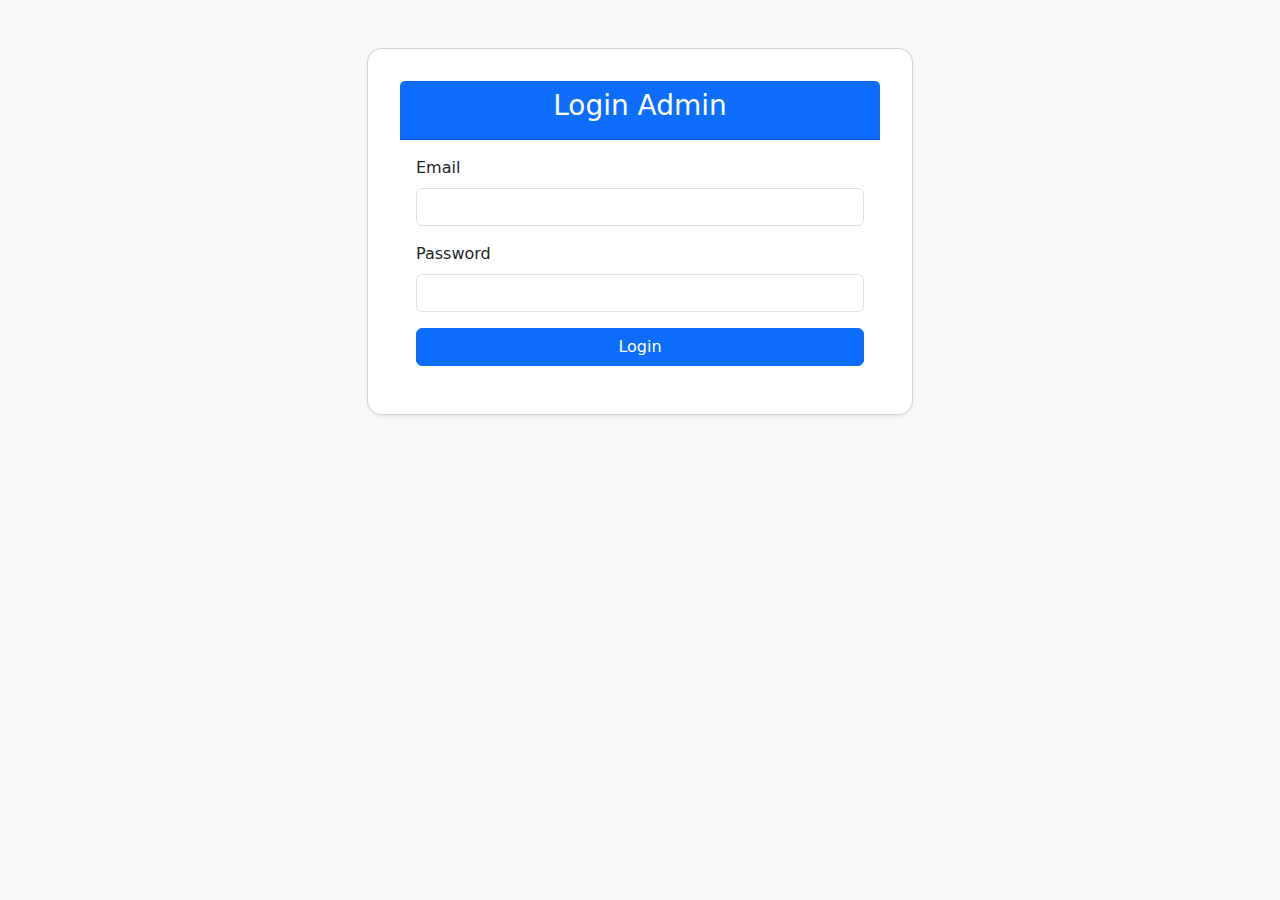
<file: login.html>
<!DOCTYPE html>
<html lang="id">
<head>
    <meta charset="UTF-8">
    <meta name="viewport" content="width=device-width, initial-scale=1.0">
    <title>Login Admin</title>
    <link href="https://cdn.jsdelivr.net/npm/bootstrap@5.3.0/dist/css/bootstrap.min.css" rel="stylesheet">
    <style>
        .card {
            background: rgba(255, 255, 255, 0.9);
            border-radius: 15px;
            box-shadow: 0 4px 15px rgba(0, 0, 0, 0.2);
            padding: 2rem;
            margin-bottom: 2rem;
            transition: transform 0.3s ease, box-shadow 0.3s ease;
        }
        .card:hover {
            transform: scale(1.02);
            box-shadow: 0 8px 25px rgba(0, 0, 0, 0.3);
        }
        .btn-primary {
            transition: background-color 0.3s ease, transform 0.3s ease;
        }
        .btn-primary:hover {
            transform: scale(1.05);
        }
    </style>
</head>
<body class="bg-light">
    <div class="container mt-5">
        <div class="row justify-content-center">
            <div class="col-md-6">
                <div class="card shadow-sm">
                    <div class="card-header bg-primary text-white">
                        <h3 class="card-title text-center">Login Admin</h3>
                    </div>
                    <div class="card-body">
                        <form id="loginForm">
                            <div class="mb-3">
                                <label for="email" class="form-label">Email</label>
                                <input type="email" class="form-control" id="email" required>
                            </div>
                            <div class="mb-3">
                                <label for="password" class="form-label">Password</label>
                                <input type="password" class="form-control" id="password" required>
                            </div>
                            <button type="submit" class="btn btn-primary w-100">Login</button>
                        </form>
                    </div>
                </div>
            </div>
        </div>
    </div>

    <script src="https://cdn.jsdelivr.net/npm/bootstrap@5.3.0/dist/js/bootstrap.bundle.min.js"></script>
    <script>
        document.getElementById('loginForm').addEventListener('submit', function(event) {
            event.preventDefault();
            const email = document.getElementById('email').value;
            const password = document.getElementById('password').value;
            if (email === 'pln@example.com' && password === 'anakmagang') {
                localStorage.setItem('isLoggedIn', 'true');
                localStorage.setItem('isAdmin', 'true'); // Set isAdmin flag
                alert('Login berhasil!');
                window.location.href = 'index.html';
            } else {
                alert('Email atau password salah!');
            }
        });
    </script>
</body>
</html>
</file>
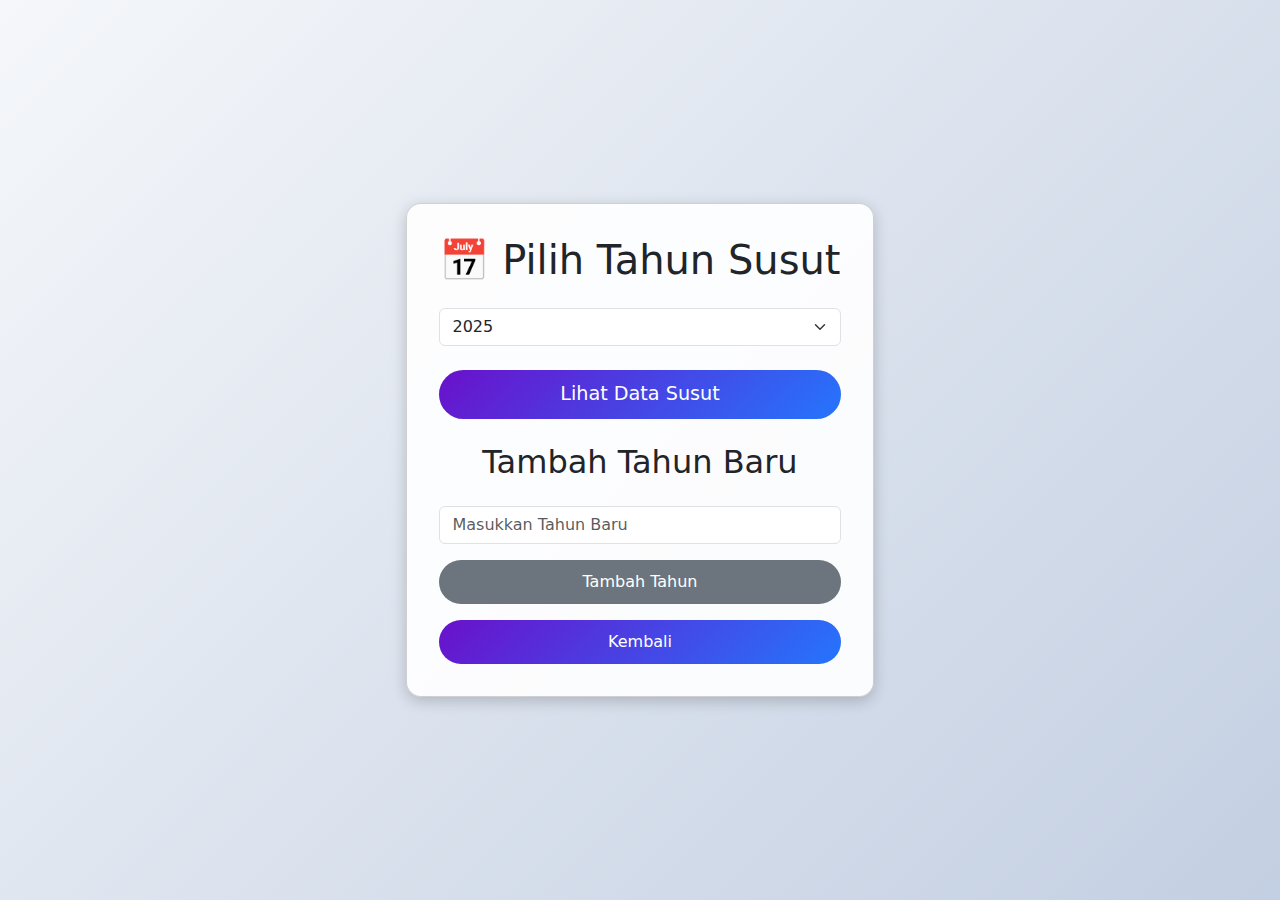
<file: susut.html>
<!DOCTYPE html>
<html lang="id">
<head>
    <meta charset="UTF-8">
    <meta name="viewport" content="width=device-width, initial-scale=1.0">
    <title>Pilih Tahun Susut PLN</title>
    <link href="https://cdn.jsdelivr.net/npm/bootstrap@5.3.0/dist/css/bootstrap.min.css" rel="stylesheet">
    <style>
        body {
            background: linear-gradient(135deg, #f5f7fa, #c3cfe2);
            height: 100vh;
            display: flex;
            justify-content: center;
            align-items: center;
        }
        .card {
            background: rgba(255, 255, 255, 0.9);
            border-radius: 15px;
            box-shadow: 0 4px 15px rgba(0, 0, 0, 0.2);
            padding: 2rem;
            text-align: center;
            transition: transform 0.3s ease, box-shadow 0.3s ease;
        }
        .card:hover {
            transform: scale(1.02);
            box-shadow: 0 8px 25px rgba(0, 0, 0, 0.3);
        }
        .btn-primary {
            background: linear-gradient(135deg, #6a11cb, #2575fc);
            border: none;
            padding: 10px 20px;
            font-size: 1.2rem;
            border-radius: 25px;
            transition: background-color 0.3s ease, transform 0.3s ease;
        }
        .btn-primary:hover {
            background: linear-gradient(135deg, #2575fc, #6a11cb);
            transform: scale(1.05);
        }
        .btn-secondary {
            background: #6c757d;
            border: none;
            padding: 10px 20px;
            font-size: 1rem;
            border-radius: 25px;
            color: white;
            transition: background-color 0.3s ease, transform 0.3s ease;
        }
        .btn-secondary:hover {
            background: #5a6268;
            transform: scale(1.05);
        }
        .btn-back {
            background: linear-gradient(135deg, #6a11cb, #2575fc);
            border: none;
            padding: 10px 20px;
            font-size: 1rem;
            border-radius: 25px;
            color: white;
            margin-top: 1rem;
            transition: background-color 0.3s ease, transform 0.3s ease;
        }
        .btn-back:hover {
            background: linear-gradient(135deg, #2575fc, #6a11cb);
            transform: scale(1.05);
        }
    </style>
</head>
<body>
    <div class="card">
        <h1 class="mb-4">📅 Pilih Tahun Susut</h1>
        <select id="tahunSelect" class="form-select mb-4"></select>
        <button id="lihatData" class="btn btn-primary mb-4">Lihat Data Susut</button>
        
        <h2 class="mb-4">Tambah Tahun Baru</h2>
        <input type="number" id="tahunBaru" class="form-control mb-3" placeholder="Masukkan Tahun Baru">
        <button id="tambahTahun" class="btn btn-secondary">Tambah Tahun</button>
        
        <button id="kembali" class="btn btn-back">Kembali</button>
    </div>

    <script>
        const tahunSelect = document.getElementById('tahunSelect');
        const storedYears = JSON.parse(localStorage.getItem('years')) || [2025, 2024, 2023, 2022, 2021, 2020, 2019, 2018, 2017];

        function populateYearOptions() {
            tahunSelect.innerHTML = '';
            storedYears.sort((a, b) => b - a).forEach(year => {
                const option = document.createElement('option');
                option.value = year;
                option.textContent = year;
                tahunSelect.appendChild(option);
            });
        }

        document.getElementById('lihatData').addEventListener('click', function() {
            const tahun = tahunSelect.value;
            window.location.href = `tahun-susut.html?tahun=${tahun}`;
        });

        document.getElementById('tambahTahun').addEventListener('click', function() {
            const tahunBaru = parseInt(document.getElementById('tahunBaru').value);
            if (tahunBaru && !storedYears.includes(tahunBaru)) {
                storedYears.push(tahunBaru);
                localStorage.setItem('years', JSON.stringify(storedYears));
                populateYearOptions();
                document.getElementById('tahunBaru').value = '';
                alert(`Tahun ${tahunBaru} berhasil ditambahkan!`);
            } else {
                alert('Tahun sudah ada atau tidak valid!');
            }
        });

        document.getElementById('kembali').addEventListener('click', function() {
            history.back();
        });

        populateYearOptions();
    </script>
</body>
</html>
</file>
